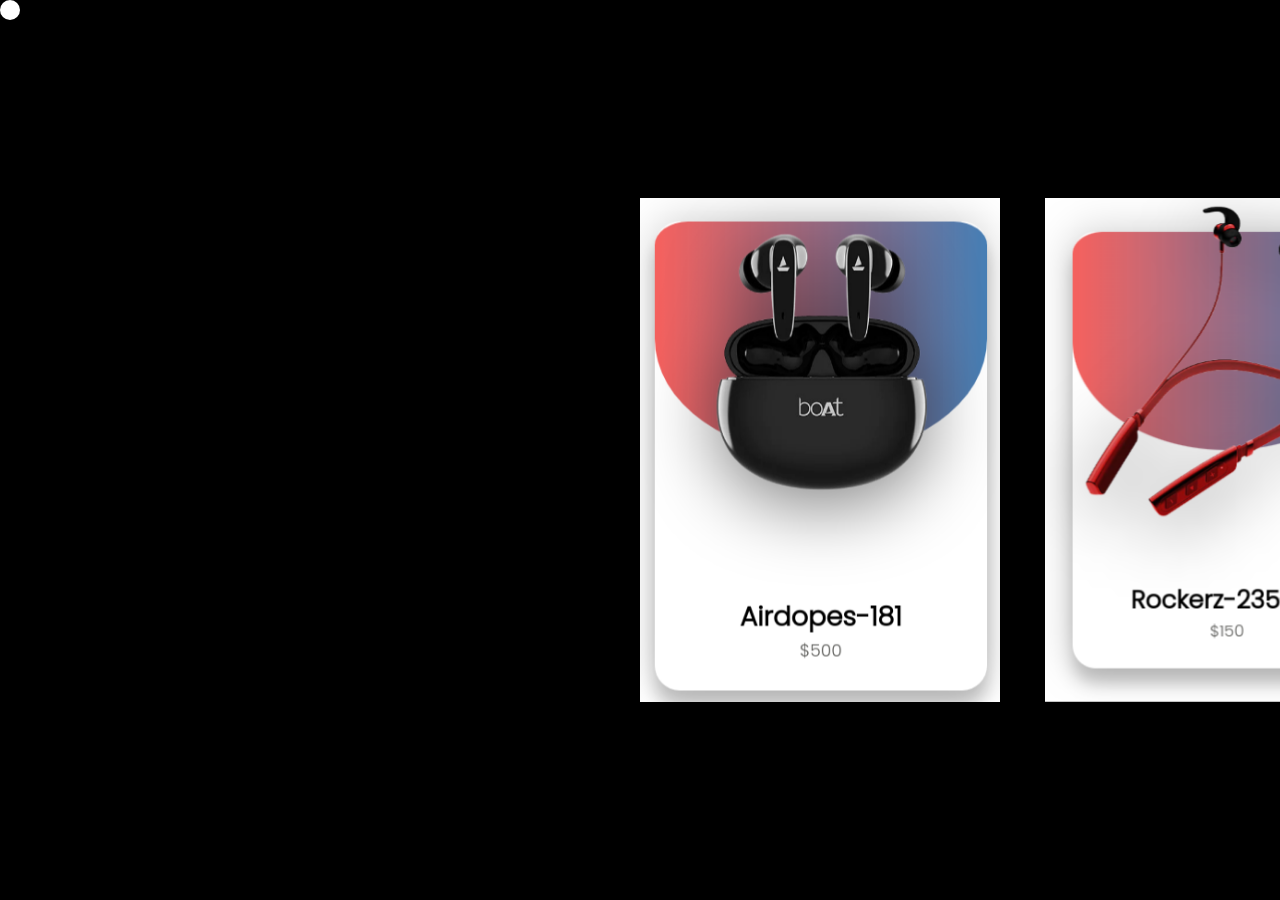
<file: index.html>
<!DOCTYPE html>
<html lang="en">
  <head>
    <meta charset="UTF-8" />
    <meta http-equiv="X-UA-Compatible" content="IE=edge" />
    <meta name="viewport" content="width=device-width, initial-scale=1.0" />
    <meta name="description" content="3-d card effect using plain vanilla js and tilt js">
    <link rel="stylesheet" href="style.css" />
    <link
      rel="stylesheet"
      href="https://cdnjs.cloudflare.com/ajax/libs/font-awesome/4.7.0/css/font-awesome.min.css"
    />
    <script src="index.js" defer></script>
    <script src="effect.js" defer></script>
    <script src="vanilla-tilt.js" defer></script>

    <title>card-list</title>
    <link
      rel="stylesheet"
      href="https://cdnjs.cloudflare.com/ajax/libs/font-awesome/4.7.0/css/font-awesome.min.css"
    />

  </head>
  <body>
    <div
      id="image-track"
      data-mouse-down-at="0"
      data-prev-percent="0"
       data-tilt-scale="1.05" 
    >
      <img
        id="img"
        class="image interactable"
        data-type="link"
        src="images/1.png"
        onclick="openModal('images/airdopes-181-removebg.png','Airdopes-181','$500')"
        alt="img"
        draggable="false"
        data-tilt
        data-tilt-scale="1.1"
        data-tilt-glare
        data-tilt-max-glare="0.8"
        data-type="link"
      />
      <img
        class="image interactable"
        data-type="video"
        src="images/2.png"
        onclick="openModal('images/rockerz-235-V2-removebg-preview.png','Rockerz-235-V2','$150')"
        alt="img"
        data-tilt
        data-tilt-scale="1.1"
        data-tilt-glare
        data-tilt-max-glare="0.8"
        draggable="false"
      />
      <img
        class="image interactable"
        data-type="link"
        src="images/3.png"
        onclick="openModal('images/rockerz-558-removebg-preview.png','Rockerz-558','$300')"
        alt="img"
        data-tilt
        data-tilt-scale="1.1"
        data-tilt-glare
        data-tilt-max-glare="0.8"
        draggable="false"
      />
      <img
        class="image interactable"
        data-type="video"
        src="images/4.png"
        onclick="openModal('images/rockerz-410-black_1500x-removebg-preview.png','Rockerz-410-black','$300')"
        alt="img"
        data-tilt
        data-tilt-scale="1.1"
        data-tilt-glare
        data-tilt-max-glare="0.8"
        draggable="false"
      />
      <img
        class="image interactable"
        data-type="video"
        src="images/5.png"
        onclick="openModal('images/rockerz-558-batman-edition__1_-removebg-preview.png','ROckerz-55-batman-edition','$600')"
        alt="img"
        data-tilt
        data-tilt-scale="1.1"
        data-tilt-glare
        data-tilt-max-glare="0.8"
        draggable="false"
      />
      <img
        class="image interactable"
        data-type="link"
        src="images/6.png"
        onclick="openModal('images/rockerz-245-removebg-preview.png','Rockerz-245','$100')"
        alt="img"
        data-tilt
        data-tilt-scale="1.1"
        data-tilt-glare
        data-tilt-max-glare="0.8"
        draggable="false"
      />
      <img
        class="image interactable"
        data-type="video"
        src="images/7.png"
        onclick="openModal('images/rockerz-510-removebg-preview.png','Rockerz-510','$375')"
        alt="img"
        data-tilt
        data-tilt-scale="1.1"
        data-tilt-glare
        data-tilt-max-glare="0.8"
        draggable="false"
      />
    </div>

    <div id="trailer">
      <i id="trailer-icon" class="" >
    </div>
  </body>
</html>
</file>
<file: style.css>
body {
  height: 100vh;
  width: 100vw;
  background-color: #000000;
  overflow: hidden;
  margin: 0rem;
}

body{
  font-family: "Poppins", sans-serif;
}
#image-track {
  transform-style: preserve-3d;
}

#image-track > .image {
  width: 40vmin;
  height: 56vmin;
  object-fit: cover;
}
#image-track {
  display: flex;
  gap: 5vmin;
  position: absolute;
  left: 50%;
  top: 50%;
  transform: translateY(-50%);
}
body:hover > #trailer {
  opacity: 1;
}

#trailer {
  height: 20px;
  width: 20px;
  background-color: white;
  border-radius: 20px;
  cursor: none;
  z-index: 10000;
  pointer-events: none;
  opacity: 0;
  transition: opacity 500ms ease;
  caret-color:transparent;
}
#trailer:not([data-type=""]) > #trailer-icon {
  opacity: 1;
}

#trailer-icon {
  z-index: 10000;
  font-size: 6px;
  line-height: 4px;
  opacity: 0;
  transition: opacity 400ms ease;
  font-size: 8px;
  transform: rotate(-45deg);
}

.center {
  position: absolute;
  top: 37%;
  left: 35%;
  /* transform: translate(-60%, -30%); */
}
</file>
